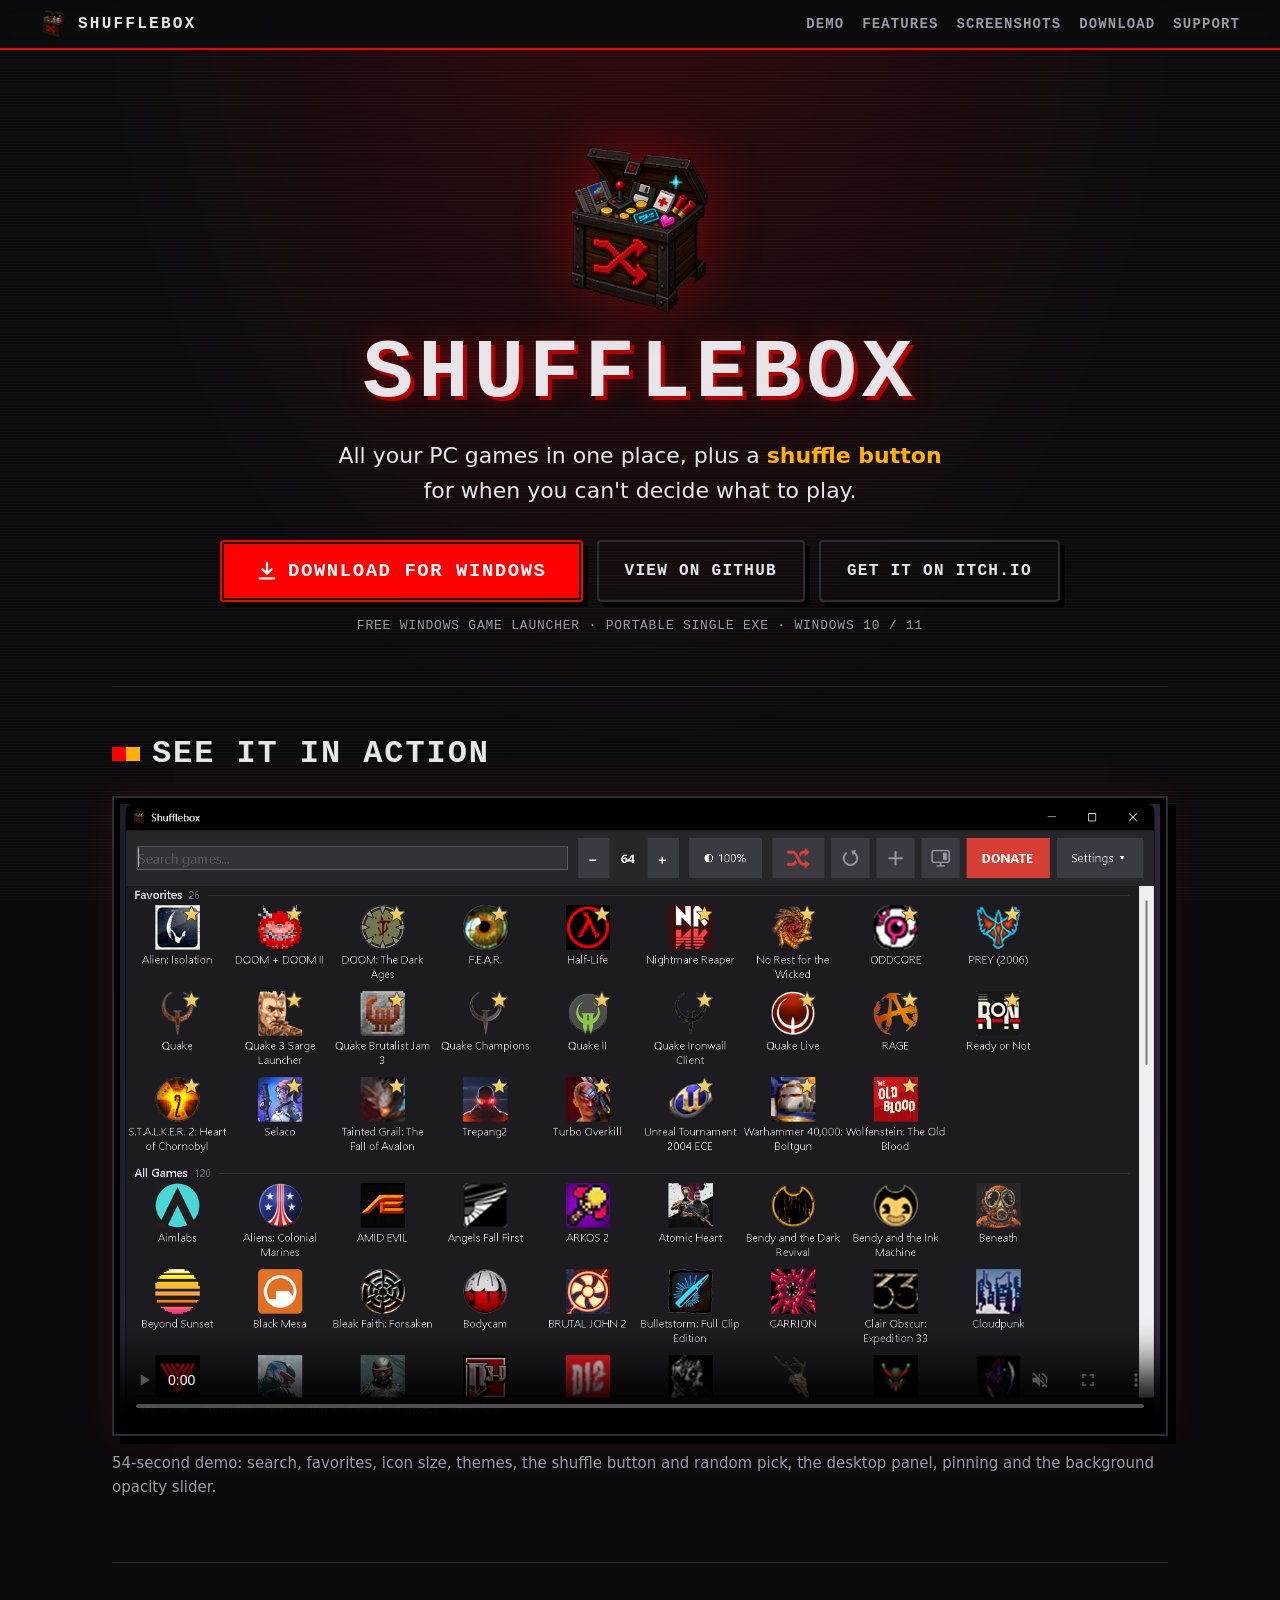
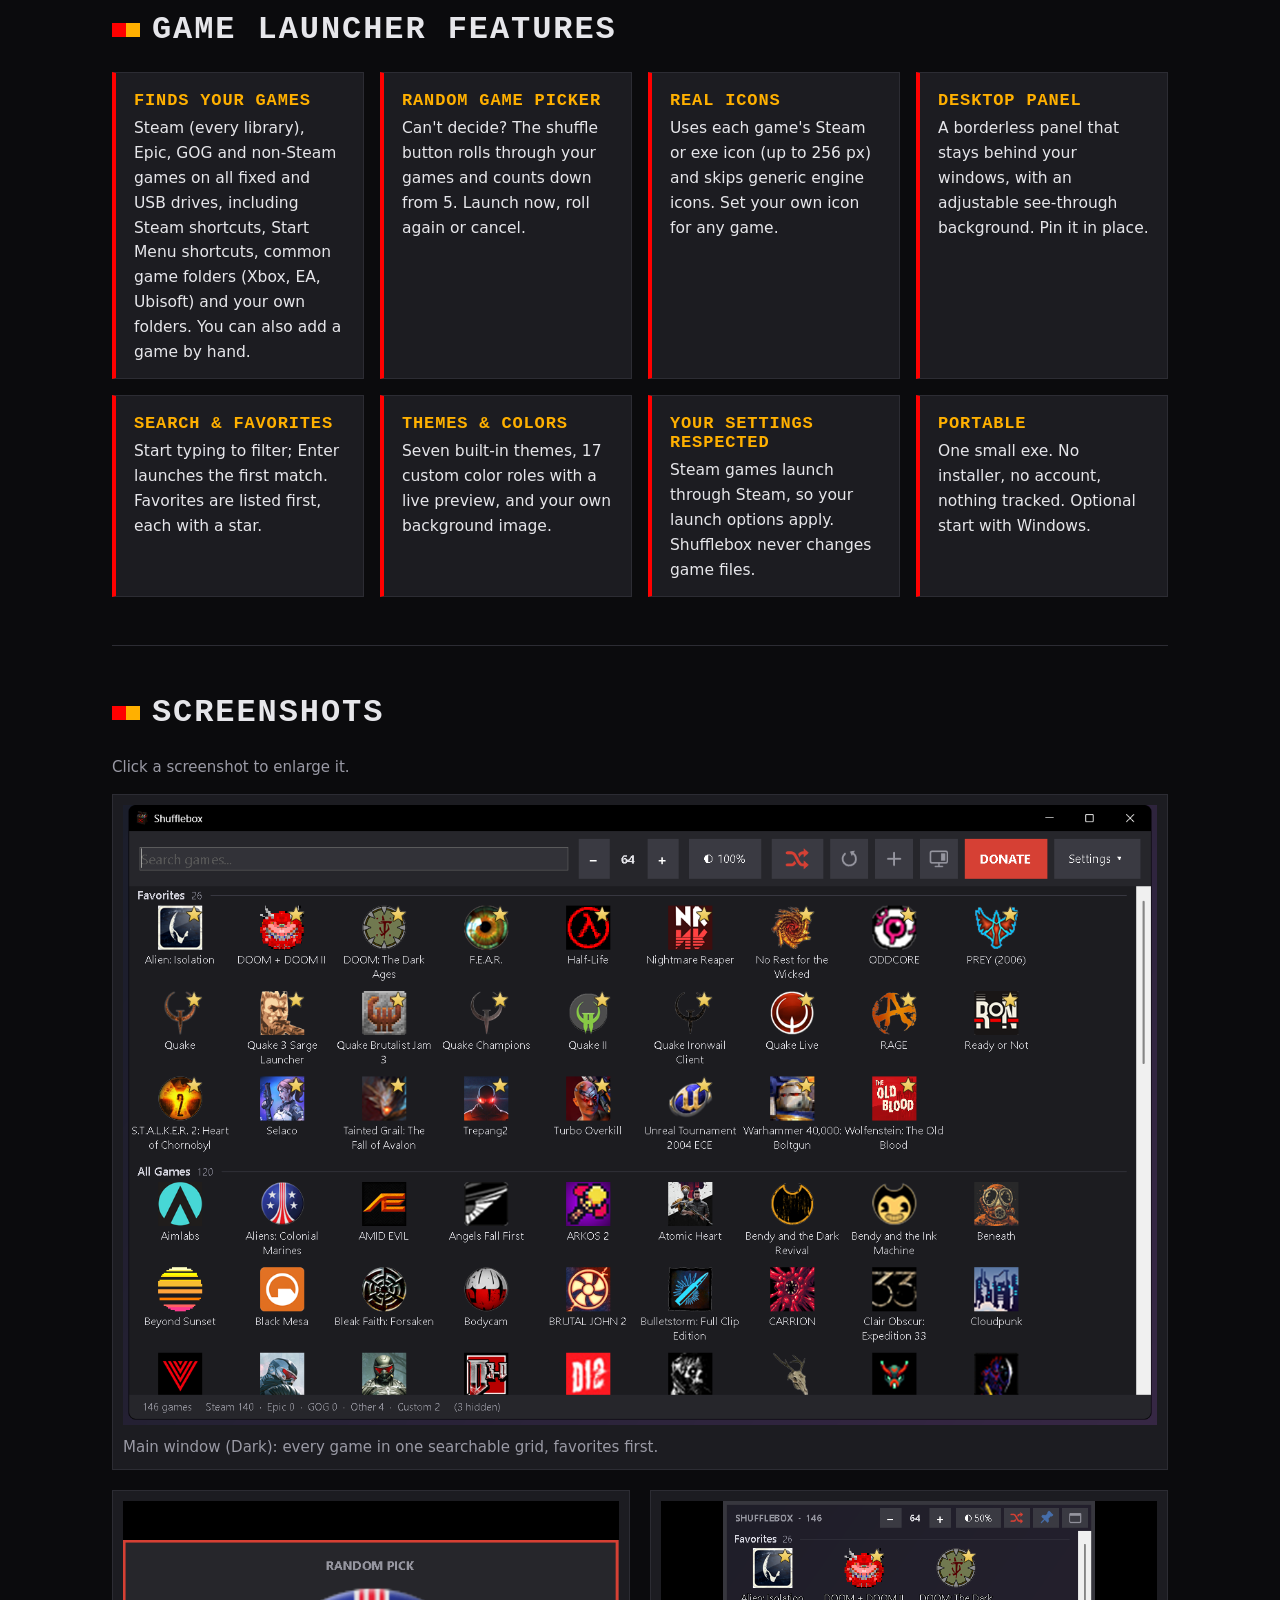
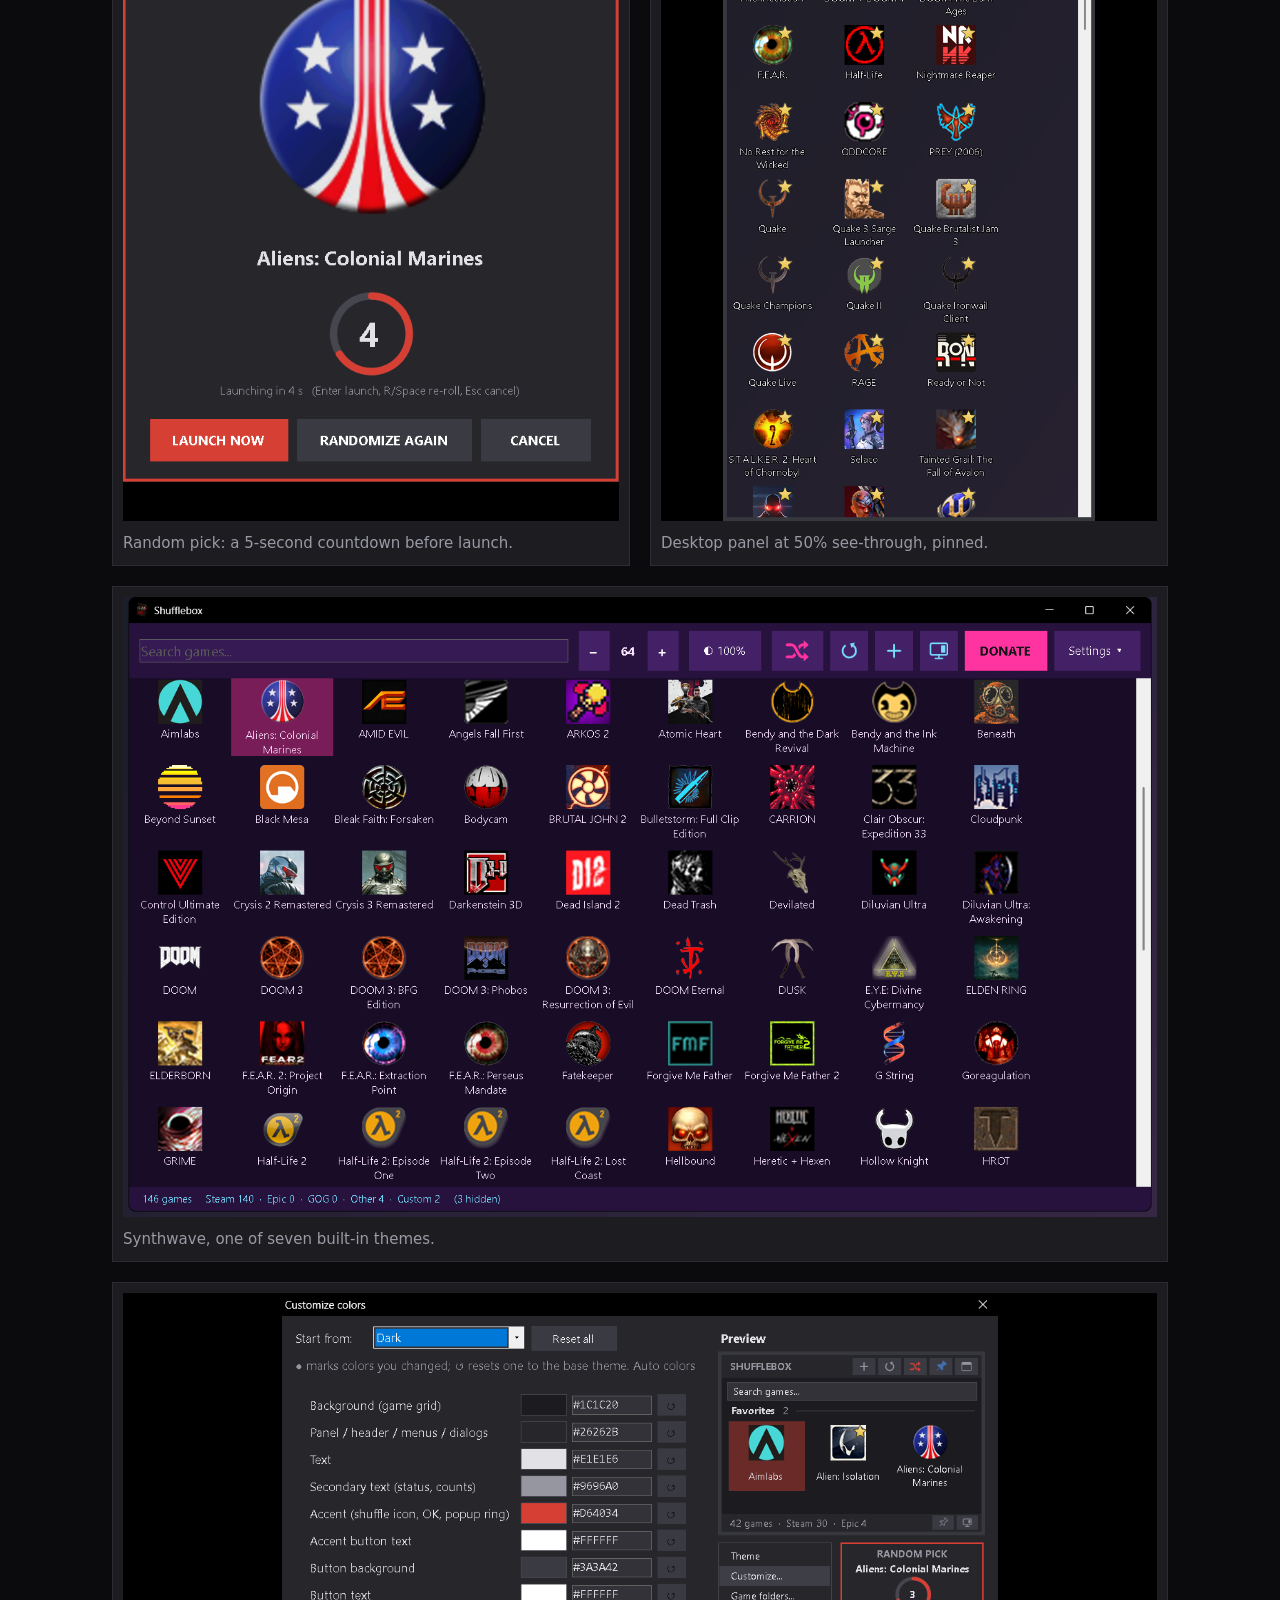
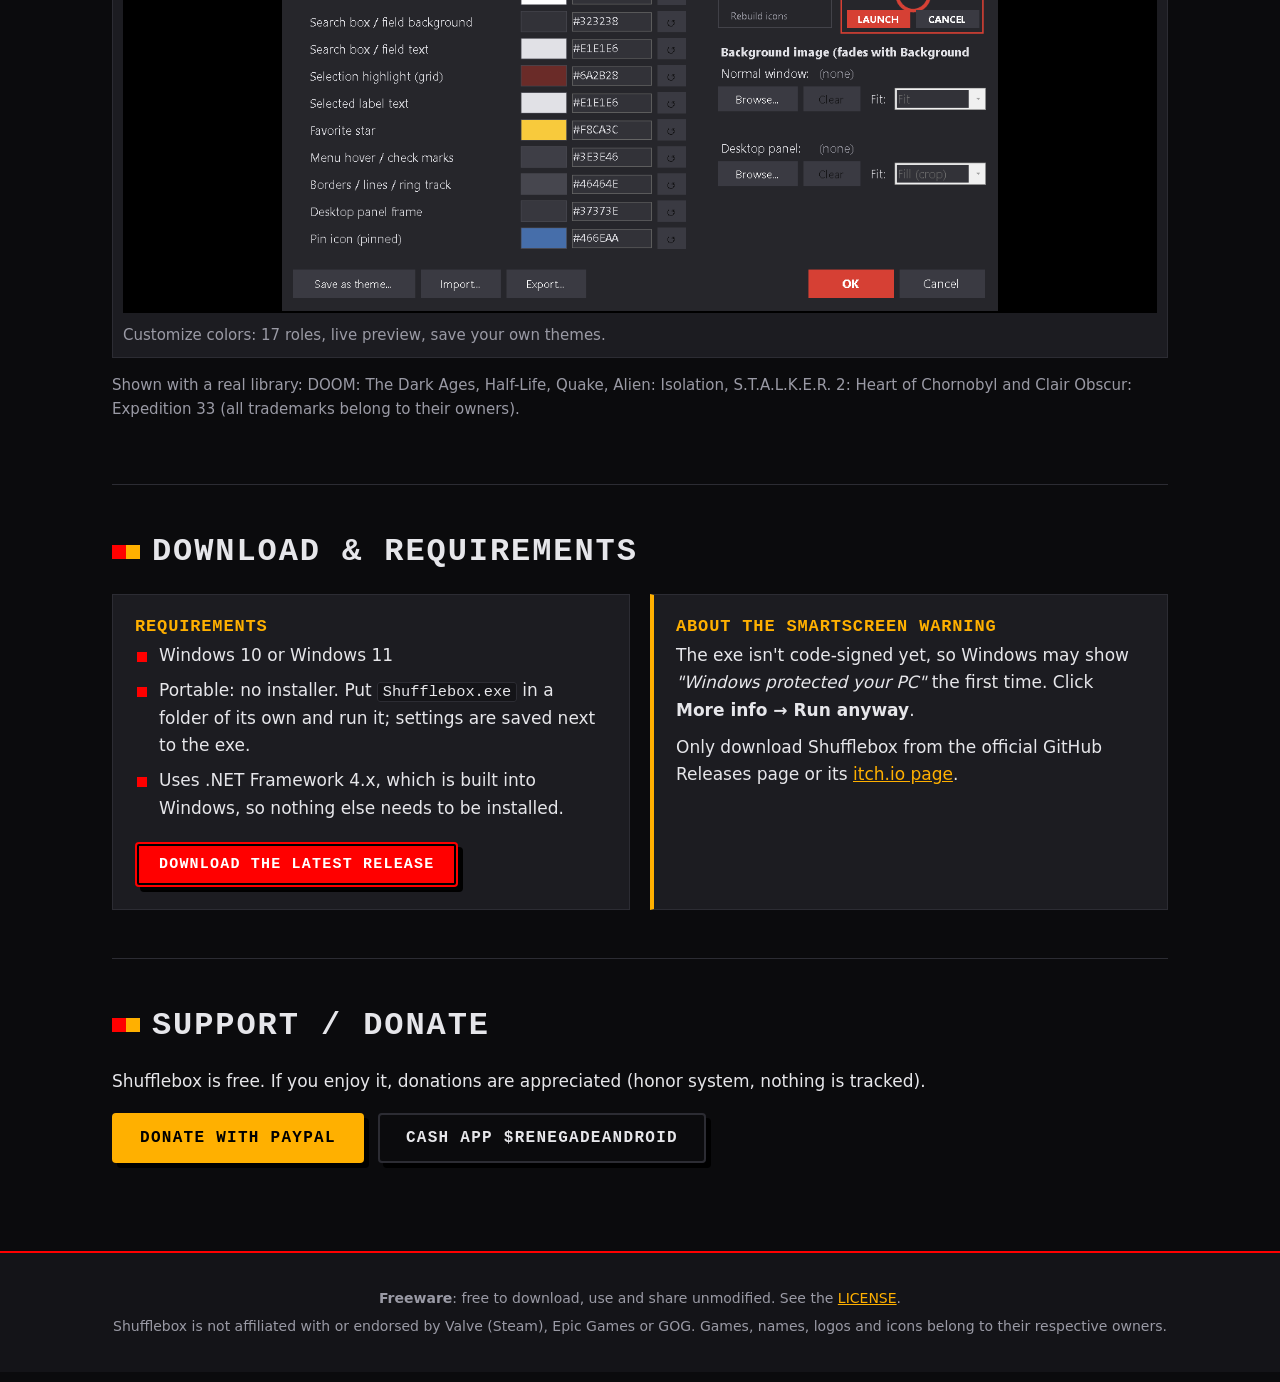
<file: docs/index.html>
<!DOCTYPE html>
<html lang="en">
<head>
  <meta charset="utf-8">
  <meta name="viewport" content="width=device-width, initial-scale=1">
  <meta name="google-site-verification" content="aMuSjA3qIZt7YN-uuP02wrQcIDuqKVhJbg9bY3Musd8" />
  <title>Shufflebox: free Windows game launcher with a random game picker</title>
  <meta name="description" content="Shufflebox is a free, portable Windows game launcher. It finds your Steam, Epic, GOG and non-Steam games on every drive, shows them with their real icons, and picks a random game when you can't decide.">
  <link rel="canonical" href="https://renegade-android.github.io/Shufflebox/">
  <meta name="theme-color" content="#0b0b0d">
  <meta property="og:type" content="website">
  <meta property="og:site_name" content="Shufflebox">
  <meta property="og:url" content="https://renegade-android.github.io/Shufflebox/">
  <meta property="og:title" content="Shufflebox: free Windows game launcher with a shuffle button">
  <meta property="og:description" content="All your PC games in one place (Steam, Epic, GOG and non-Steam), plus a shuffle button for when you can't decide what to play.">
  <meta property="og:image" content="https://renegade-android.github.io/Shufflebox/screenshots/main-dark.png">
  <meta property="og:image:width" content="1500">
  <meta property="og:image:height" content="900">
  <meta property="og:image:alt" content="Shufflebox main window showing a grid of PC games with their icons">
  <meta name="twitter:card" content="summary_large_image">
  <meta name="twitter:site" content="@RenegadeAndroid">
  <meta name="twitter:title" content="Shufflebox: free Windows game launcher with a shuffle button">
  <meta name="twitter:description" content="All your PC games in one place (Steam, Epic, GOG and non-Steam), plus a shuffle button for when you can't decide what to play.">
  <meta name="twitter:image" content="https://renegade-android.github.io/Shufflebox/screenshots/main-dark.png">
  <meta name="twitter:image:alt" content="Shufflebox main window showing a grid of PC games with their icons">
  <script type="application/ld+json">
  {
    "@context": "https://schema.org",
    "@type": "SoftwareApplication",
    "name": "Shufflebox",
    "description": "Shufflebox is a free, portable Windows game launcher. It finds your Steam, Epic, GOG and non-Steam games on every drive, shows them with their real icons, and picks a random game when you can't decide.",
    "url": "https://renegade-android.github.io/Shufflebox/",
    "operatingSystem": "Windows 10, Windows 11",
    "applicationCategory": "GameApplication",
    "applicationSubCategory": "Game launcher",
    "softwareVersion": "1.1.0",
    "isAccessibleForFree": true,
    "offers": { "@type": "Offer", "price": "0", "priceCurrency": "USD" },
    "downloadUrl": "https://github.com/RENEGADE-ANDROiD/Shufflebox/releases/latest",
    "screenshot": "https://renegade-android.github.io/Shufflebox/screenshots/main-dark.png",
    "image": "https://renegade-android.github.io/Shufflebox/shufflebox-icon.png",
    "sameAs": ["https://renegade-android.itch.io/shufflebox", "https://github.com/RENEGADE-ANDROiD/Shufflebox"],
    "author": { "@type": "Person", "name": "RENEGADE ANDROiD", "url": "https://github.com/RENEGADE-ANDROiD" }
  }
  </script>
  <link rel="icon" type="image/png" href="shufflebox-icon.png">
  <link rel="stylesheet" href="style.css">
</head>
<body>
  <a class="skip" href="#main">Skip to content</a>

  <header class="topbar">
    <a class="brand" href="#top"><img src="shufflebox-icon.png" alt="" width="28" height="28"> Shufflebox</a>
    <nav aria-label="Sections">
      <a href="#demo">Demo</a>
      <a href="#features">Features</a>
      <a href="#screenshots">Screenshots</a>
      <a href="#download">Download</a>
      <a href="#support">Support</a>
    </nav>
  </header>

  <main id="main">
    <section class="hero" id="top">
      <img class="logo" src="shufflebox-icon.png" alt="Shufflebox logo" width="168" height="168">
      <h1>Shufflebox<span class="sr-only">: free Windows game launcher</span></h1>
      <p class="tagline">All your PC games in one place, plus a <span class="hl">shuffle button</span> for when you can't decide what to play.</p>
      <div class="cta">
        <a class="btn btn-primary" href="https://github.com/RENEGADE-ANDROiD/Shufflebox/releases/latest">
          <svg aria-hidden="true" viewBox="0 0 24 24" width="22" height="22"><path d="M12 3v12m0 0-5-5m5 5 5-5M4 20h16" fill="none" stroke="currentColor" stroke-width="2.4" stroke-linecap="round" stroke-linejoin="round"/></svg>
          Download for Windows
        </a>
        <a class="btn btn-secondary" href="https://github.com/RENEGADE-ANDROiD/Shufflebox">View on GitHub</a>
        <a class="btn btn-secondary" href="https://renegade-android.itch.io/shufflebox">Get it on itch.io</a>
      </div>
      <p class="fineprint">Free Windows game launcher &middot; Portable single exe &middot; Windows 10 / 11</p>
    </section>

    <section id="demo" class="section">
      <h2><span class="pix" aria-hidden="true"></span>See it in action</h2>
      <div class="video-frame">
        <video controls muted loop playsinline preload="metadata" poster="screenshots/main-dark.png" width="1320" height="860">
          <source src="media/shufflebox-demo.mp4" type="video/mp4">
          Your browser can't play this video. <a href="media/shufflebox-demo.mp4">Download the demo (MP4)</a>.
        </video>
      </div>
      <p class="caption">54-second demo: search, favorites, icon size, themes, the shuffle button and random pick, the desktop panel, pinning and the background opacity slider.</p>
    </section>

    <section id="features" class="section">
      <h2><span class="pix" aria-hidden="true"></span>Game launcher features</h2>
      <ul class="features">
        <li><h3>Finds your games</h3><p>Steam (every library), Epic, GOG and non-Steam games on all fixed and USB drives, including Steam shortcuts, Start Menu shortcuts, common game folders (Xbox, EA, Ubisoft) and your own folders. You can also add a game by hand.</p></li>
        <li><h3>Random game picker</h3><p>Can't decide? The shuffle button rolls through your games and counts down from 5. Launch now, roll again or cancel.</p></li>
        <li><h3>Real icons</h3><p>Uses each game's Steam or exe icon (up to 256 px) and skips generic engine icons. Set your own icon for any game.</p></li>
        <li><h3>Desktop panel</h3><p>A borderless panel that stays behind your windows, with an adjustable see-through background. Pin it in place.</p></li>
        <li><h3>Search &amp; favorites</h3><p>Start typing to filter; Enter launches the first match. Favorites are listed first, each with a star.</p></li>
        <li><h3>Themes &amp; colors</h3><p>Seven built-in themes, 17 custom color roles with a live preview, and your own background image.</p></li>
        <li><h3>Your settings respected</h3><p>Steam games launch through Steam, so your launch options apply. Shufflebox never changes game files.</p></li>
        <li><h3>Portable</h3><p>One small exe. No installer, no account, nothing tracked. Optional start with Windows.</p></li>
      </ul>
    </section>

    <section id="screenshots" class="section">
      <h2><span class="pix" aria-hidden="true"></span>Screenshots</h2>
      <p class="hint">Click a screenshot to enlarge it.</p>
      <div class="gallery">
        <figure class="wide">
          <a href="screenshots/main-dark.png" class="zoom"><img src="screenshots/main-dark.png" alt="Shufflebox main window in the Dark theme, with favorites first" loading="lazy" width="1500" height="900"></a>
          <figcaption>Main window (Dark): every game in one searchable grid, favorites first.</figcaption>
        </figure>
        <figure>
          <a href="screenshots/random-pick.png" class="zoom"><img src="screenshots/random-pick.png" alt="Random pick popup with a countdown ring and Launch now, Randomize again and Cancel buttons" loading="lazy" width="675" height="738"></a>
          <figcaption>Random pick: a 5-second countdown before launch.</figcaption>
        </figure>
        <figure>
          <a href="screenshots/desktop-panel.png" class="zoom"><img src="screenshots/desktop-panel.png" alt="Desktop panel mode with a 50 percent see-through background" loading="lazy" width="600" height="1000"></a>
          <figcaption>Desktop panel at 50% see-through, pinned.</figcaption>
        </figure>
        <figure class="wide">
          <a href="screenshots/theme-synthwave.png" class="zoom"><img src="screenshots/theme-synthwave.png" alt="Shufflebox in the Synthwave theme" loading="lazy" width="1500" height="900"></a>
          <figcaption>Synthwave, one of seven built-in themes.</figcaption>
        </figure>
        <figure class="wide">
          <a href="screenshots/customize-colors.png" class="zoom"><img src="screenshots/customize-colors.png" alt="Customize colors dialog with 17 color roles and a live preview" loading="lazy" width="1011" height="870"></a>
          <figcaption>Customize colors: 17 roles, live preview, save your own themes.</figcaption>
        </figure>
      </div>
      <p class="caption">Shown with a real library: DOOM: The Dark Ages, Half-Life, Quake, Alien: Isolation, S.T.A.L.K.E.R. 2: Heart of Chornobyl and Clair Obscur: Expedition 33 (all trademarks belong to their owners).</p>
    </section>

    <section id="download" class="section">
      <h2><span class="pix" aria-hidden="true"></span>Download &amp; requirements</h2>
      <div class="cols">
        <div class="card">
          <h3>Requirements</h3>
          <ul class="ticks">
            <li>Windows 10 or Windows 11</li>
            <li>Portable: no installer. Put <code>Shufflebox.exe</code> in a folder of its own and run it; settings are saved next to the exe.</li>
            <li>Uses .NET Framework 4.x, which is built into Windows, so nothing else needs to be installed.</li>
          </ul>
          <a class="btn btn-primary btn-small" href="https://github.com/RENEGADE-ANDROiD/Shufflebox/releases/latest">Download the latest release</a>
        </div>
        <div class="card note">
          <h3>About the SmartScreen warning</h3>
          <p>The exe isn't code-signed yet, so Windows may show <em>"Windows protected your PC"</em> the first time. Click <strong>More info &rarr; Run anyway</strong>.</p>
          <p>Only download Shufflebox from the official GitHub Releases page or its <a href="https://renegade-android.itch.io/shufflebox">itch.io page</a>.</p>
        </div>
      </div>
    </section>

    <section id="support" class="section">
      <h2><span class="pix" aria-hidden="true"></span>Support / Donate</h2>
      <p>Shufflebox is free. If you enjoy it, donations are appreciated (honor system, nothing is tracked).</p>
      <div class="donate">
        <a class="btn btn-donate" href="https://www.paypal.com/cgi-bin/webscr?cmd=_donations&amp;business=shawnjwshackelford%40gmail.com&amp;currency_code=USD" rel="noopener">Donate with PayPal</a>
        <a class="btn btn-secondary" href="https://cash.app/$renegadeandroid" rel="noopener">Cash App $renegadeandroid</a>
      </div>
    </section>
  </main>

  <footer class="footer">
    <p><strong>Freeware</strong>: free to download, use and share unmodified. See the <a href="https://github.com/RENEGADE-ANDROiD/Shufflebox/blob/main/LICENSE">LICENSE</a>.</p>
    <p>Shufflebox is not affiliated with or endorsed by Valve (Steam), Epic Games or GOG. Games, names, logos and icons belong to their respective owners.</p>
  </footer>

  <dialog id="lightbox" aria-label="Enlarged screenshot">
    <button type="button" class="lb-close" aria-label="Close">&times;</button>
    <img alt="">
    <p class="lb-caption"></p>
  </dialog>

  <script>
    (function () {
      var lb = document.getElementById('lightbox');
      if (!lb || typeof lb.showModal !== 'function') return; // no <dialog> support: links simply open the image
      var img = lb.querySelector('img'), cap = lb.querySelector('.lb-caption'), last = null;
      document.querySelectorAll('a.zoom').forEach(function (a) {
        a.addEventListener('click', function (e) {
          e.preventDefault(); last = a;
          var t = a.querySelector('img'), fc = a.parentNode.querySelector('figcaption');
          img.src = a.getAttribute('href'); img.alt = t ? t.alt : '';
          cap.textContent = fc ? fc.textContent : '';
          lb.showModal();
        });
      });
      lb.querySelector('.lb-close').addEventListener('click', function () { lb.close(); });
      lb.addEventListener('click', function (e) { if (e.target === lb) lb.close(); });
      lb.addEventListener('close', function () { if (last) last.focus(); });
    })();
  </script>
</body>
</html>
</file>
<file: docs/style.css>
/* Shufflebox site: dark retro theme. No frameworks, no web fonts, no trackers. */
:root {
  --bg: #0b0b0d;
  --bg2: #141418;
  --panel: #1c1c21;
  --line: #2c2c33;
  --fg: #e6e6ea;
  --dim: #9a9aa5;
  --red: #ff0000;
  --red-dark: #b30000;
  --amber: #ffb000;
  --radius: 4px;
  --mono: ui-monospace, "Cascadia Mono", Consolas, "Lucida Console", monospace;
  --sans: system-ui, -apple-system, "Segoe UI", Roboto, "Helvetica Neue", Arial, sans-serif;
}
* { box-sizing: border-box; }
html { scroll-behavior: smooth; }
@media (prefers-reduced-motion: reduce) { html { scroll-behavior: auto; } * { transition: none !important; } }
body {
  margin: 0; background: var(--bg); color: var(--fg); font: 17px/1.6 var(--sans);
  /* subtle scanlines + pixel grid */
  background-image:
    repeating-linear-gradient(0deg, rgba(255,255,255,.018) 0 1px, transparent 1px 3px),
    radial-gradient(ellipse at 50% -10%, rgba(255,0,0,.16), transparent 60%);
  background-attachment: fixed;
}
img, video { max-width: 100%; height: auto; display: block; }
a { color: var(--amber); }
a:hover { color: #ffd060; }
:focus-visible { outline: 3px solid var(--amber); outline-offset: 3px; }
code { font-family: var(--mono); font-size: .9em; background: var(--bg2); border: 1px solid var(--line); padding: 0 .3em; border-radius: 3px; }

.skip { position: absolute; left: -999px; top: 8px; background: var(--amber); color: #000; padding: 8px 14px; z-index: 10; font-weight: 700; }
.skip:focus { left: 8px; }
.sr-only { position: absolute; width: 1px; height: 1px; padding: 0; margin: -1px; overflow: hidden; clip: rect(0 0 0 0); white-space: nowrap; border: 0; }

.topbar {
  position: sticky; top: 0; z-index: 5; display: flex; align-items: center; justify-content: space-between; gap: 16px;
  padding: 10px clamp(16px, 4vw, 40px); background: rgba(11,11,13,.92); border-bottom: 2px solid var(--red);
  backdrop-filter: blur(6px);
}
.brand { display: flex; align-items: center; gap: 10px; color: var(--fg); text-decoration: none; font: 700 16px var(--mono); letter-spacing: .14em; text-transform: uppercase; }
.brand img { image-rendering: auto; }
.topbar nav { display: flex; flex-wrap: wrap; gap: 4px 18px; }
.topbar nav a { color: var(--dim); text-decoration: none; font: 600 14px var(--mono); text-transform: uppercase; letter-spacing: .08em; }
.topbar nav a:hover { color: var(--amber); }

main { max-width: 1120px; margin: 0 auto; padding: 0 clamp(16px, 4vw, 32px); }

.hero { text-align: center; padding: clamp(48px, 9vw, 96px) 0 40px; }
.logo { margin: 0 auto 18px; width: clamp(112px, 18vw, 168px); filter: drop-shadow(0 0 28px rgba(255,0,0,.35)); }
h1 {
  margin: 0; font: 800 clamp(44px, 8vw, 84px)/1 var(--mono); letter-spacing: .06em; text-transform: uppercase;
  color: var(--fg); text-shadow: 4px 4px 0 var(--red-dark), 0 0 24px rgba(255,0,0,.35);
}
.tagline { max-width: 640px; margin: 22px auto 0; font-size: clamp(18px, 2.4vw, 22px); color: var(--fg); }
.hl { color: var(--amber); font-weight: 700; }
.cta { display: flex; flex-wrap: wrap; justify-content: center; gap: 14px; margin-top: 32px; }
.fineprint { margin-top: 16px; color: var(--dim); font: 13px var(--mono); letter-spacing: .06em; text-transform: uppercase; }

.btn {
  display: inline-flex; align-items: center; gap: 10px; padding: 14px 26px; border-radius: var(--radius);
  font: 700 16px var(--mono); letter-spacing: .08em; text-transform: uppercase; text-decoration: none;
  border: 2px solid transparent; transition: transform .08s, box-shadow .08s, background .15s;
}
.btn-primary { background: var(--red); color: #fff; box-shadow: 5px 5px 0 #000, 0 0 0 2px #000 inset; font-size: 19px; padding: 18px 34px; }
.btn-primary:hover { color: #fff; background: #ff2a2a; transform: translate(-1px,-1px); box-shadow: 7px 7px 0 #000, 0 0 22px rgba(255,0,0,.5); }
.btn-primary:active { transform: translate(3px,3px); box-shadow: 2px 2px 0 #000; }
.btn-small { font-size: 15px; padding: 12px 22px; margin-top: 8px; }
.btn-secondary { background: transparent; color: var(--fg); border-color: var(--line); box-shadow: 5px 5px 0 #000; }
.btn-secondary:hover { color: var(--amber); border-color: var(--amber); }
.btn-donate { background: var(--amber); color: #000; box-shadow: 5px 5px 0 #000; }
.btn-donate:hover { color: #000; background: #ffc433; }

.section { padding: 48px 0; border-top: 1px solid var(--line); }
h2 { display: flex; align-items: center; gap: 12px; margin: 0 0 24px; font: 800 clamp(24px, 3.4vw, 32px) var(--mono); text-transform: uppercase; letter-spacing: .06em; }
.pix { width: 14px; height: 14px; background: var(--red); box-shadow: 14px 0 0 var(--amber); margin-right: 14px; flex: none; }
h3 { margin: 0 0 6px; font: 700 17px var(--mono); color: var(--amber); text-transform: uppercase; letter-spacing: .05em; }

.video-frame { border: 2px solid var(--line); background: #000; padding: 6px; box-shadow: 8px 8px 0 #000, 0 0 40px rgba(255,0,0,.12); }
.caption, .hint { color: var(--dim); font-size: 15px; }

.features { list-style: none; padding: 0; margin: 0; display: grid; grid-template-columns: repeat(auto-fit, minmax(240px, 1fr)); gap: 16px; }
.features li { background: var(--panel); border: 1px solid var(--line); border-left: 4px solid var(--red); padding: 18px 18px 14px; }
.features p { margin: 0; color: var(--fg); font-size: 15.5px; }

.gallery { display: grid; grid-template-columns: repeat(2, 1fr); gap: 20px; }
.gallery figure { margin: 0; background: var(--panel); border: 1px solid var(--line); padding: 10px; display: flex; flex-direction: column; }
.gallery figure.wide { grid-column: 1 / -1; }
.gallery a.zoom { display: block; background: #000; cursor: zoom-in; flex: 1; display: flex; align-items: center; justify-content: center; }
.gallery a.zoom img { max-height: 620px; width: auto; }
.gallery figcaption { margin-top: 10px; color: var(--dim); font-size: 15px; }

.cols { display: grid; grid-template-columns: repeat(auto-fit, minmax(300px, 1fr)); gap: 20px; }
.card { background: var(--panel); border: 1px solid var(--line); padding: 22px; }
.card.note { border-left: 4px solid var(--amber); }
.card p { margin: 0 0 10px; }
.ticks { margin: 0 0 12px; padding-left: 0; list-style: none; }
.ticks li { position: relative; padding-left: 24px; margin-bottom: 8px; }
.ticks li::before { content: ""; position: absolute; left: 2px; top: .55em; width: 10px; height: 10px; background: var(--red); }

.donate { display: flex; flex-wrap: wrap; gap: 14px; margin-top: 18px; }

.footer { margin-top: 40px; padding: 28px clamp(16px, 4vw, 40px); border-top: 2px solid var(--red); background: var(--bg2); color: var(--dim); text-align: center; font-size: 14px; }
.footer p { margin: 6px 0; }

dialog#lightbox { padding: 0; border: 2px solid var(--red); background: var(--bg); color: var(--fg); max-width: 96vw; max-height: 94vh; }
dialog#lightbox::backdrop { background: rgba(0,0,0,.85); }
dialog#lightbox img { max-width: 94vw; max-height: 84vh; width: auto; margin: 0 auto; }
.lb-caption { margin: 0; padding: 10px 14px; color: var(--dim); font-size: 15px; }
.lb-close { position: absolute; top: 6px; right: 8px; width: 40px; height: 40px; border: 0; background: var(--red); color: #fff; font-size: 28px; line-height: 1; cursor: pointer; }

@media (max-width: 720px) {
  .topbar { flex-direction: column; align-items: flex-start; gap: 6px; }
  .gallery { grid-template-columns: 1fr; }
  .btn-primary { width: 100%; justify-content: center; }
}
</file>
